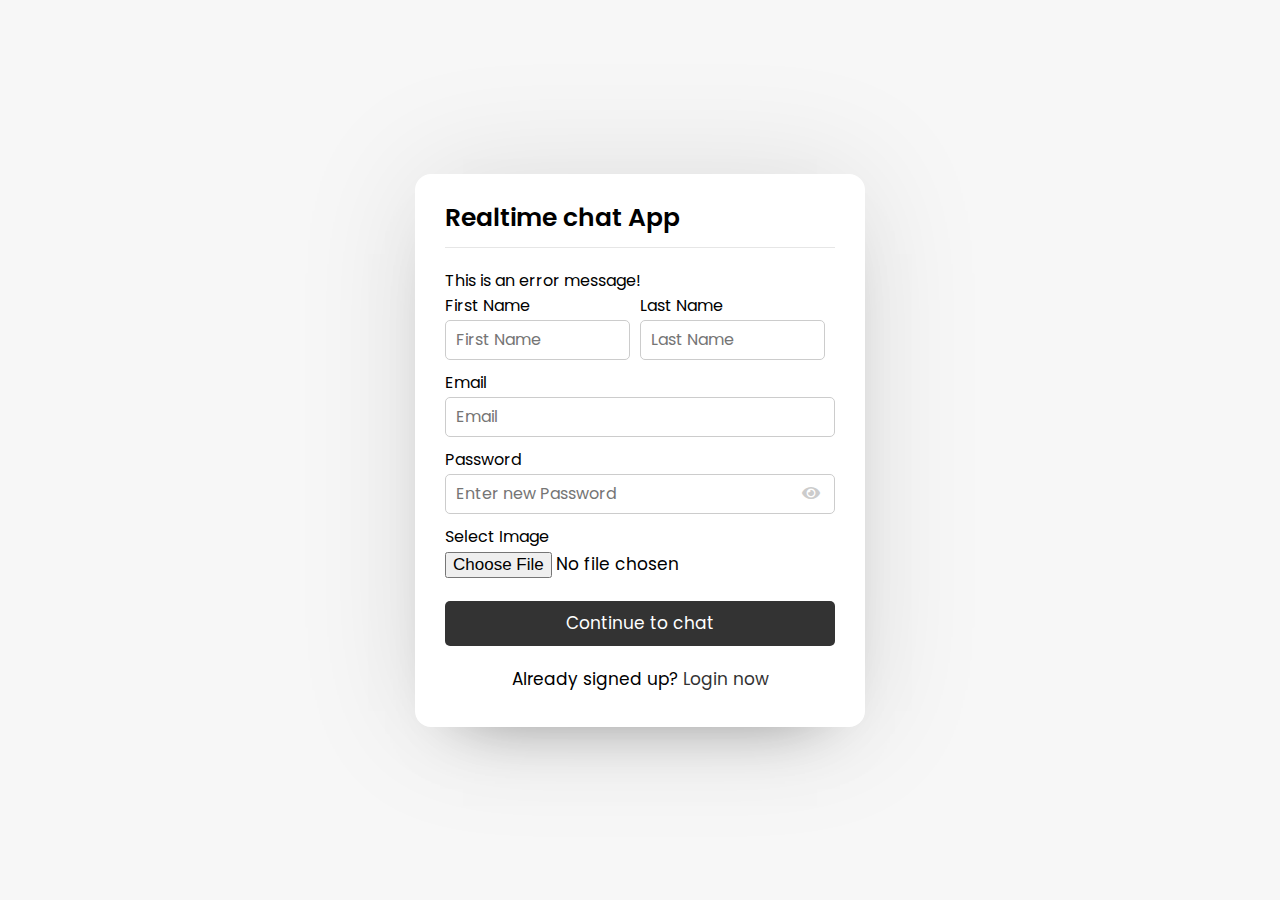
<file: index.html>
<!DOCTYPE html>
<html lang="en">
<head>
    <meta charset="UTF-8">
    <meta name="viewport" content="width=device-width, initial-scale=1.0">
    <title>Realtime chat App</title>
    <link rel="stylesheet" href="style.css">
    <link rel="stylesheet" href="https://cdnjs.cloudflare.com/ajax/libs/font-awesome/5.15.2/css/all.min.css"/>
</head>
<body>
    <div class="wrapper">
        <section class="form signup">
            <header>Realtime chat App</header>
            <form action="#">
                <div class="error-txt">This is an error message!</div>
                <div class="name-details">
                    <div class="field input">
                        <label for="name">First Name</label>
                        <input type="text" name="name" id="name" placeholder="First Name">
                    </div>
                    <div class="field input">
                        <label for="name">Last Name</label>
                        <input type="text" name="name" id="name" placeholder="Last Name">
                    </div>
                </div>
                    <div class="field input">
                        <label for="email">Email</label>
                        <input type="text" name="email" id="email" placeholder="Email">
                    </div>
                    <div class="field input">
                        <label for="Password">Password</label>
                        <input type="text" name="Password" id="Password" placeholder="Enter new Password">
                        <i class="fas fa-eye"></i>
                    </div>
                    <div class="field image" >
                        <label for="image">Select Image</label>
                        <input type="file" >
                    </div>
                    <div class="field button">
                        <input type="submit" value="Continue to chat">
                    </div>
                
            </form>
            <div class="link">Already signed up? <a href="#">Login now</a></div>
        </section>
    </div>
</body>
</html>
</file>
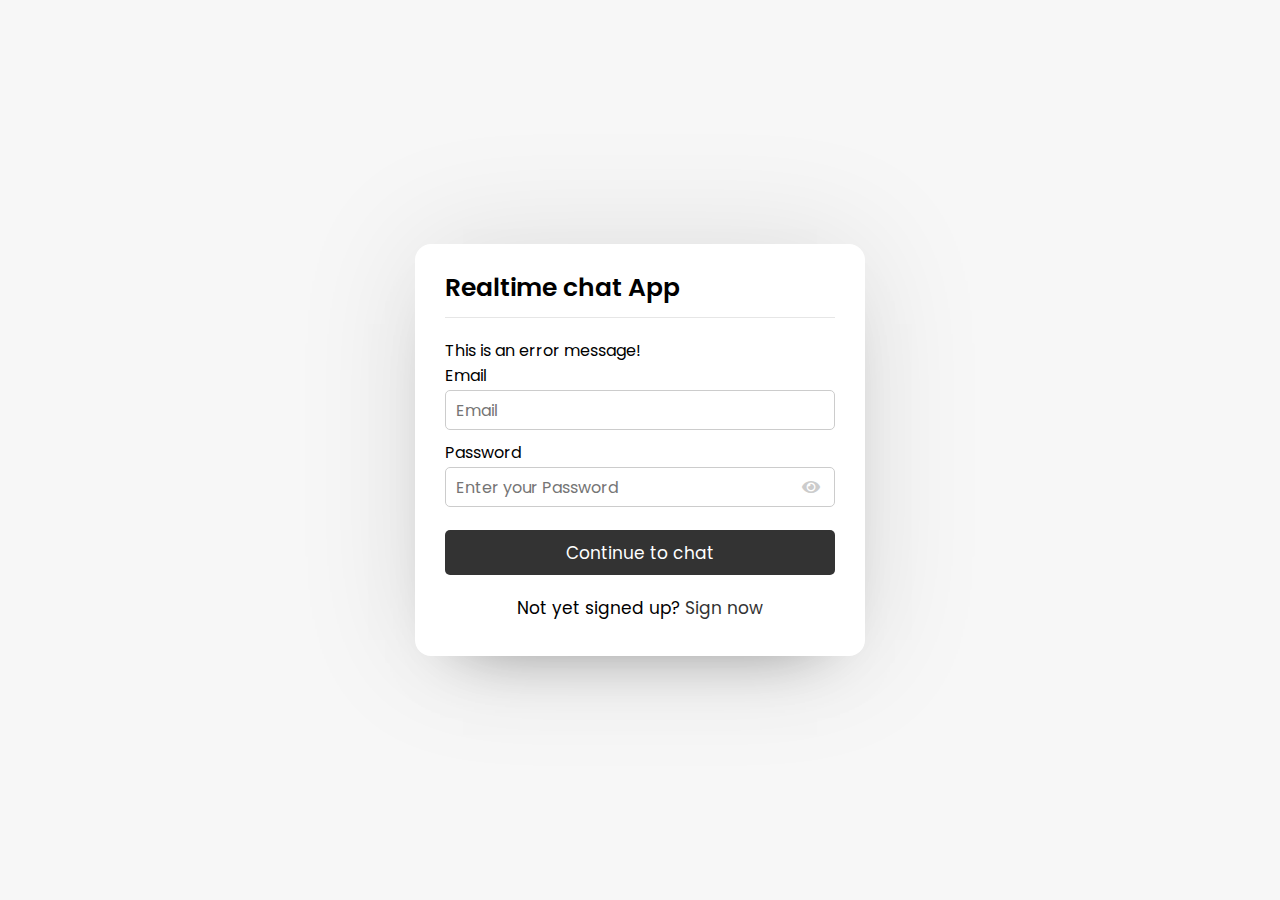
<file: login.html>
<!DOCTYPE html>
<html lang="en">
<head>
    <meta charset="UTF-8">
    <meta name="viewport" content="width=device-width, initial-scale=1.0">
    <title>Realtime chat App</title>
    <link rel="stylesheet" href="style.css">
    <link rel="stylesheet" href="https://cdnjs.cloudflare.com/ajax/libs/font-awesome/5.15.2/css/all.min.css"/>
</head>
<body>
    <div class="wrapper">
        <section class="form login">
            <header>Realtime chat App</header>
            <form action="#">
                <div class="error-txt">This is an error message!</div>

                    <div class="field input">
                        <label for="email">Email</label>
                        <input type="text" name="email" id="email" placeholder="Email">
                    </div>
                    <div class="field input">
                        <label for="Password">Password</label>
                        <input type="text" name="Password" id="Password" placeholder="Enter your Password">
                        <i class="fas fa-eye"></i>
                    </div>

                    <div class="field button">
                        <input type="submit" value="Continue to chat">
                    </div>
                
            </form>
            <div class="link">Not yet signed up? <a href="#">Sign now</a></div>
        </section>
    </div>
</body>
</html>
</file>
<file: style.css>
@import url('https://fonts.googleapis.com/css2?family=Poppins:wght@200;300;400;500;600;700&display=swap');
*{
  margin: 0;
  padding: 0;
  box-sizing: border-box;
  text-decoration: none;
  font-family: 'Poppins', sans-serif;
}

body{
    display: flex;
    align-items: center;
    justify-content: center;
    min-height: 100vh;
    background: #f7f7f7;
}
.wrapper{
    background: #fff;
    width: 450px;
    border-radius: 16px;
    box-shadow: 0 0 128px 0 rgba(0, 0, 0, 0.1),
                0 32px 64px -48px rgba(0, 0, 0, 0.5);
}

.form{
    padding: 25px 30px;
}

.form header{
    font-size: 25px;
    font-weight: 600;
    padding-bottom: 10px;
    border-bottom: 1px solid #e6e6e6;
}

.form form{
    margin: 20px 0;
}

.form form .error-text{
    color: #721c24;
    background: #f8d7da;
    padding: 8px 10px;
    text-align: center;
    border-radius: 5px;
    margin-bottom: 10px;
    border: 1px solid #f5c6cb;
    display: none;
}

.form form .name-details{
    display: flex;
}

form .name-details .field:first-child{
    margin-right: 10px;
}
form .name-details .field:last-child{
    margin-right: 10px;
}

.form form .field{
    display: flex;
    position: relative;
    flex-direction: column;
    margin-bottom: 10px;
}

.form form .field label{
    margin-bottom: 2px;
}

.form form .field input{
    outline: none;
}

.form form .image input{
    font-size: 17px;
}

.form form .button input{
  height: 45px;
  border: none;
  color: #fff;
  font-size: 17px;
  background: #333;
  border-radius: 5px;
  cursor: pointer;
  margin-top: 13px;
}

.form form .input input{
    height: 40px;
    width: 100%;
    font-size: 16px;
    padding: 0 10px;
    border: 1px solid #ccc;
    border-radius: 5px;
}

.form .link{
    text-align: center;
    margin: 10px 0;
    font-size: 17px;
}

.form .link a{
    color: #333;
}

.form .link a:hover{
    text-decoration: underline;
}

.form form .field i{
    position: absolute;
    right: 15px;
    color: #ccc;
    top: 70%;
    transform: translateY(-50%);
    cursor: pointer;
}

/* helps in eye cross in shown */
.form form .field i.active::before{
  color: #333;
  content: "\f070";
}

.users{
    padding: 25px 30px;
  }
  .users header,
  .users-list a{
    display: flex;
    align-items: center;
    padding-bottom: 20px;
    border-bottom: 1px solid #e6e6e6;
    justify-content: space-between;
  }
  .wrapper img{
    object-fit: cover;
    border-radius: 50%;
  }
  .users header img{
    height: 50px;
    width: 50px;
  }
  :is(.users, .users-list) .content{
    display: flex;
    align-items: center;
  }
  :is(.users, .users-list) .content .details{
    color: #000;
    margin-left: 20px;
  }
  :is(.users, .users-list) .details span{
    font-size: 18px;
    font-weight: 500;
  }
  .users header .logout{
    display: block;
    background: #333;
    color: #fff;
    outline: none;
    border: none;
    padding: 7px 15px;
    text-decoration: none;
    border-radius: 5px;
    font-size: 17px;
  }
  .users .search{
    margin: 20px 0;
    display: flex;
    position: relative;
    align-items: center;
    justify-content: space-between;
  }
  .users .search .text{
    font-size: 18px;
  }
  .users .search input{
    position: absolute;
    height: 42px;
    width: calc(100% - 50px);
    font-size: 16px;
    padding: 0 13px;
    border: 1px solid #e6e6e6;
    outline: none;
    border-radius: 5px 0 0 5px;
    opacity: 0;
    pointer-events: none;
    transition: all 0.2s ease;
  }
  .users .search input.show{
    opacity: 1;
    pointer-events: auto;
  }
  .users .search button{
    position: relative;
    z-index: 1;
    width: 47px;
    height: 42px;
    font-size: 17px;
    cursor: pointer;
    border: none;
    background: #fff;
    color: #333;
    outline: none;
    border-radius: 0 5px 5px 0;
    transition: all 0.2s ease;
  }
  .users .search button.active{
    background: #333;
    color: #fff;
  }
  .search button.active i::before{
    content: '\f00d';
  }
  .users-list{
    max-height: 350px;
    overflow-y: auto;
  }
  :is(.users-list, .chat-box)::-webkit-scrollbar{
    width: 0px;
  }
  .users-list a{
    padding-bottom: 10px;
    margin-bottom: 15px;
    padding-right: 15px;
    border-bottom-color: #f1f1f1;
  }
  .users-list a:last-child{
    margin-bottom: 0px;
    border-bottom: none;
  }
  .users-list a img{
    height: 40px;
    width: 40px;
  }
  .users-list a .details p{
    color: #67676a;
  }
  .users-list a .status-dot{
    font-size: 12px;
    color: #468669;
    padding-left: 10px;
  }

  /* class used in php to show offline status */
  .users-list a .status-dot.offline{
    color: #ccc;
  }
  
  /* Chat Area CSS Start */
  .chat-area header{
    display: flex;
    align-items: center;
    padding: 18px 30px;
  }
  .chat-area header .back-icon{
    color: #333;
    font-size: 18px;
  }
  .chat-area header img{
    height: 45px;
    width: 45px;
    margin: 0 15px;
  }
  .chat-area header .details span{
    font-size: 17px;
    font-weight: 500;
  }


  /* The overflow-y: auto property enables a vertical scrollbar 
  whenever the content within .chat-box exceeds 
  the set max-height of 500px. */
  .chat-box{
    position: relative;
    min-height: 500px;
    max-height: 500px;
    overflow-y: auto;
    padding: 10px 30px 20px 30px;
    background: #f7f7f7;
    box-shadow: inset 0 32px 32px -32px rgb(0 0 0 / 5%),
                inset 0 -32px 32px -32px rgb(0 0 0 / 5%);
  }
  .chat-box .text{
    position: absolute;
    top: 45%;
    left: 50%;
    width: calc(100% - 50px);
    text-align: center;
    transform: translate(-50%, -50%);
  }
  .chat-box .chat{
    margin: 15px 0;
  }
  .chat-box .chat p{

    /* this cause word to break */
    word-wrap: break-word;
    padding: 8px 16px;
    box-shadow: 0 0 32px rgb(0 0 0 / 8%),
                0rem 16px 16px -16px rgb(0 0 0 / 10%);
  }
  .chat-box .outgoing{
    display: flex;
  }
  .chat-box .outgoing .details{
    margin-left: auto;
    max-width: calc(100% - 130px);
  }
  .outgoing .details p{
    background: #333;
    color: #fff;
    border-radius: 18px 18px 0 18px;
  }
  .chat-box .incoming{
    display: flex;
    align-items: flex-end;
  }
  .chat-box .incoming img{
    height: 35px;
    width: 35px;
  }
  .chat-box .incoming .details{
    margin-right: auto;
    margin-left: 10px;
    max-width: calc(100% - 130px);
  }
  .incoming .details p{
    background: #fff;
    color: #333;
    border-radius: 18px 18px 18px 0;
  }
  .typing-area{
    padding: 18px 30px;
    display: flex;
    justify-content: space-between;
  }
  .typing-area input{
    height: 45px;
    width: calc(100% - 58px);
    font-size: 16px;
    padding: 0 13px;
    border: 1px solid #e6e6e6;
    outline: none;
    border-radius: 5px 0 0 5px;
  }
  .typing-area button{
    color: #fff;
    width: 55px;
    border: none;
    outline: none;
    background: #333;
    font-size: 19px;
    cursor: pointer;
    opacity: 0.7;
    pointer-events: none;
    border-radius: 0 5px 5px 0;
    transition: all 0.3s ease;
  }
  .typing-area button.active{
    opacity: 1;
    pointer-events: auto;
  }
  .typing-area button:hover {
    background-color: #555; 
    opacity: 1; /* Ensure hover state is clear */
    cursor: pointer; /* Ensure the pointer cursor appears */
  }

  /* Responive media query */
  @media screen and (max-width: 450px) {
    .form, .users{
      padding: 20px;
    }
    .form header{
      text-align: center;
    }
    .form form .name-details{
      flex-direction: column;
    }
    .form .name-details .field:first-child{
      margin-right: 0px;
    }
    .form .name-details .field:last-child{
      margin-left: 0px;
    }
  
    .users header img{
      height: 45px;
      width: 45px;
    }
    .users header .logout{
      padding: 6px 10px;
      font-size: 16px;
    }
    :is(.users, .users-list) .content .details{
      margin-left: 15px;
    }
  
    .users-list a{
      padding-right: 10px;
    }
  
    .chat-area header{
      padding: 15px 20px;
    }
    .chat-box{
      min-height: 400px;
      padding: 10px 15px 15px 20px;
    }
    .chat-box .chat p{
      font-size: 15px;
    }
    .chat-box .outogoing .details{
      max-width: 230px;
    }
    .chat-box .incoming .details{
      max-width: 265px;
    }
    .incoming .details img{
      height: 30px;
      width: 30px;
    }
    .chat-area form{
      padding: 20px;
    }
    .chat-area form input{
      height: 40px;
      width: calc(100% - 48px);
    }
    .chat-area form button{
      width: 45px;
    }
  }
</file>
